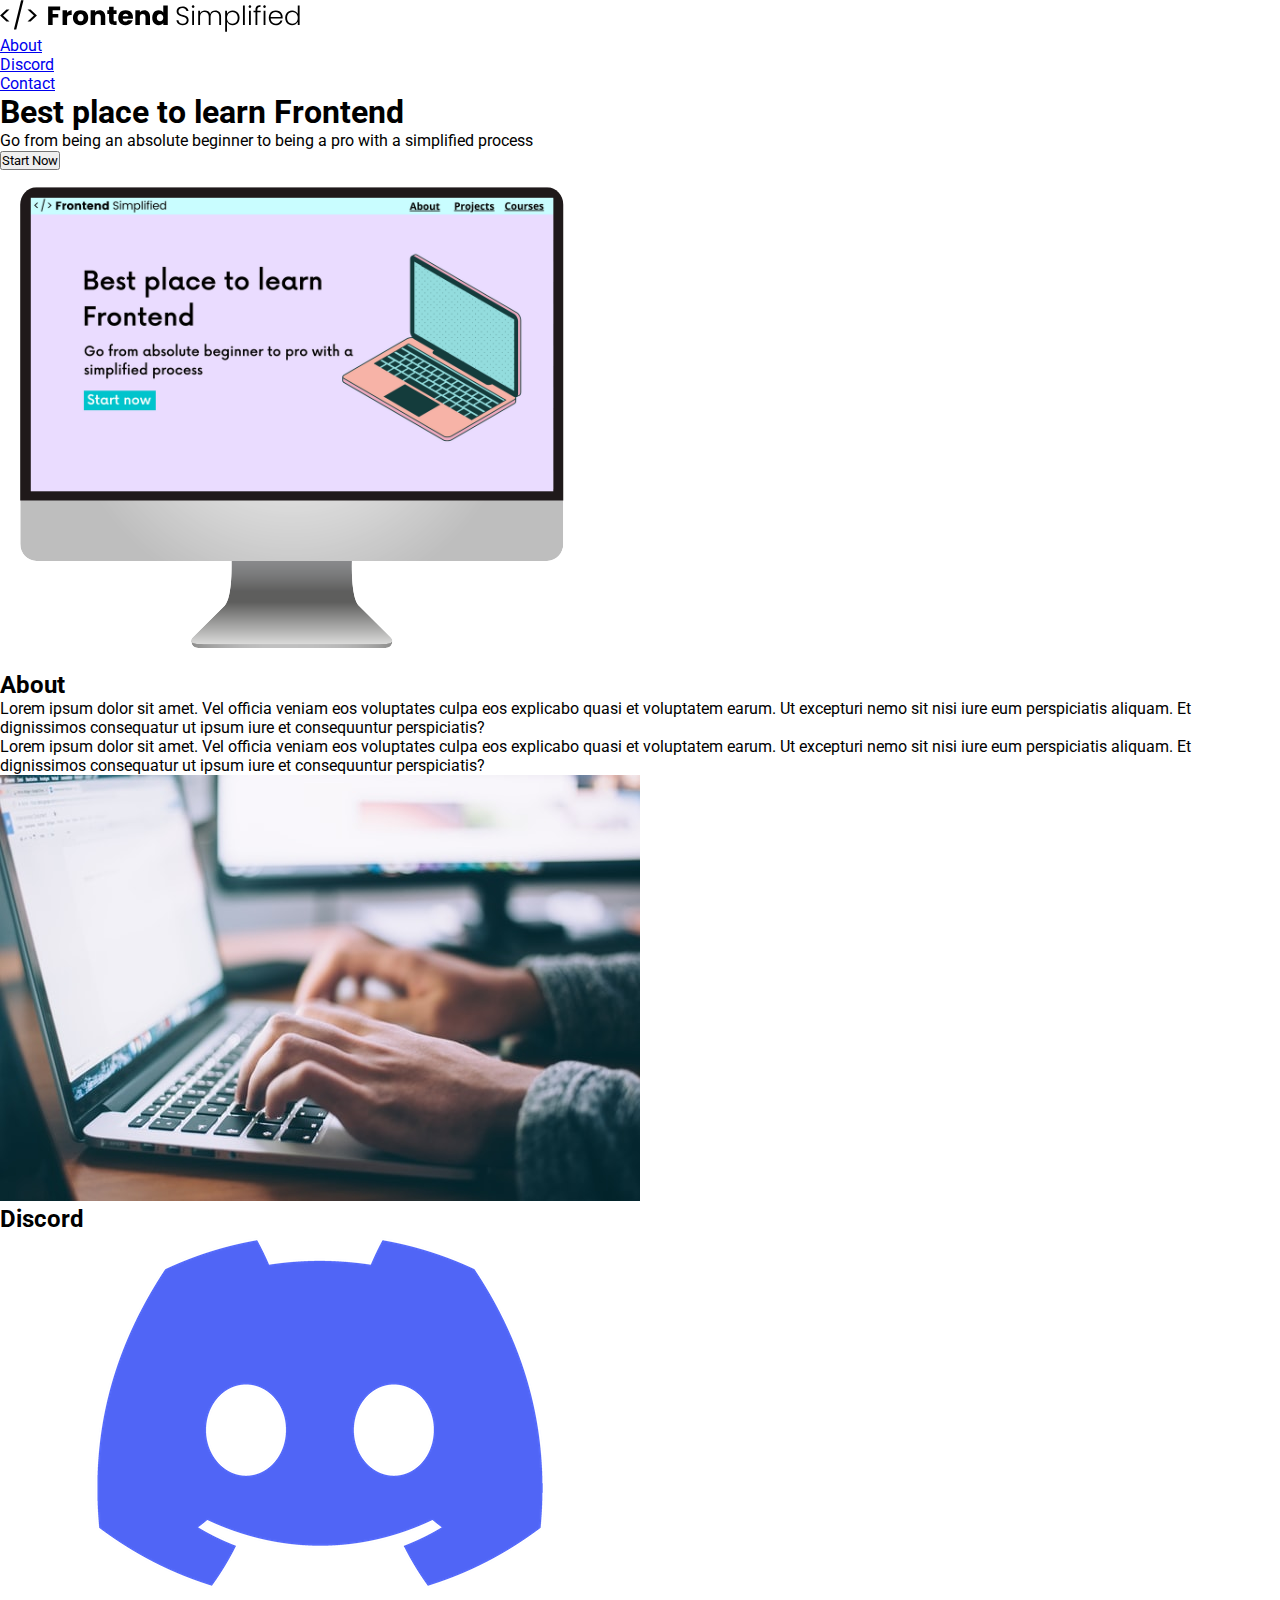
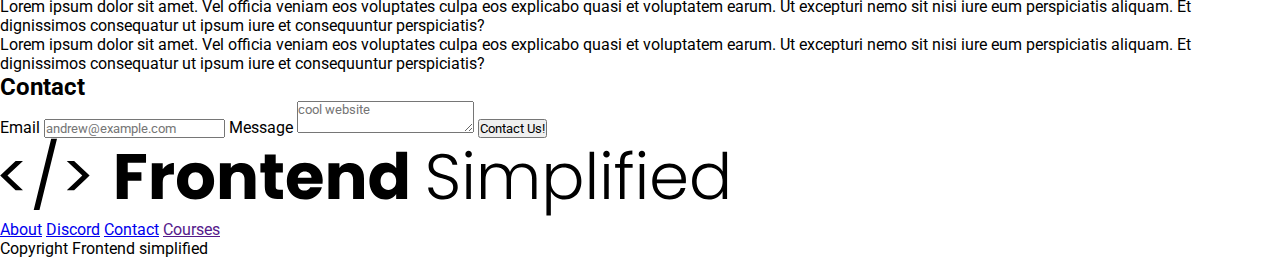
<file: Project 1/index.html>
<!DOCTYPE html>
<html lang="en">
<head>
    <meta charset="UTF-8">
    <meta name="viewport" content="width=device-width, initial-scale=1.0">
    <title>Document</title>
    <link rel="stylesheet" href="style.css">
</head>
<body>
    <section>
        <nav>
            <img src="./HTML Practise Assets/FES.svg" class="logo" alt="">
            <ul>
                <li><a href="#about">About</a></li>
                <li><a href="#discord">Discord</a></li>
                <li><a href="#contact">Contact</a></li>
            </ul>
        </nav>
        <header>
            <div class="row">
            <div class="home__description">
                <h1>Best place to learn Frontend</h1>
                <p class ="subheader">Go from being an absolute beginner to being a pro with a simplified process</p>
                <button class="home__description--button">Start Now</button>
            </div>
            <figure>
                <img src="./HTML Practise Assets/laptop.png" alt="Home Page Image">

            </figure>
        </header>
    </section>
            </div>
    <main>
        <section id="about">
            <h2>About</h2>
            <div class="row">
            <div class="section__description">
            <div class="section__description--wrapper">
                <p class="section__description--para">Lorem ipsum dolor sit amet. Vel officia veniam eos voluptates culpa eos explicabo quasi et voluptatem earum. Ut excepturi nemo sit nisi iure eum perspiciatis aliquam. Et dignissimos consequatur ut ipsum iure et consequuntur perspiciatis?</p>

                <p class="section__description--para">Lorem ipsum dolor sit amet. Vel officia veniam eos voluptates culpa eos explicabo quasi et voluptatem earum. Ut excepturi nemo sit nisi iure eum perspiciatis aliquam. Et dignissimos consequatur ut ipsum iure et consequuntur perspiciatis?</p>
            </div>
            <figure class="about__image--wrapper">
                <img src="./HTML Practise Assets/about.jpg" alt="">
            </figure>
            </div>
            </div>
        </section>

        <section id="discord">
            <h2>Discord</h2>
            <div class="row">
            <div class="section__description">
            <figure class="about__image--wrapper">
                <img src="./HTML Practise Assets/discord.png" alt="">
            </figure>
            <div class="section__description--wrapper">
                <p class="section__description--para">Lorem ipsum dolor sit amet. Vel officia veniam eos voluptates culpa eos explicabo quasi et voluptatem earum. Ut excepturi nemo sit nisi iure eum perspiciatis aliquam. Et dignissimos consequatur ut ipsum iure et consequuntur perspiciatis?</p>

                <p class="section__description--para">Lorem ipsum dolor sit amet. Vel officia veniam eos voluptates culpa eos explicabo quasi et voluptatem earum. Ut excepturi nemo sit nisi iure eum perspiciatis aliquam. Et dignissimos consequatur ut ipsum iure et consequuntur perspiciatis?</p>
            </div>
            </div>
            </div>
        </section>
        
        <section id="contact">
            <h2>Contact</h2>
            <form>
                <label>Email</label>
                <input type="email" placeholder="andrew@example.com">
                <label>Message</label>
                <textarea type="text" placeholder="cool website"></textarea>
                <button>Contact Us!</button>

            </form>
        </section>
    </main>

    <footer>
        <img  class="footer__logo" src="./HTML Practise Assets/FES.svg" alt="">
        <div class="footer__links">
            <a class="footer__link" href="#about">About</a>
            <a class="footer__link" href="#discord">Discord</a>
            <a class="footer__link" href="#contact">Contact</a>
            <a class="footer__link" href="">Courses</a>
        </div>
        <p>Copyright Frontend simplified</p>
    </footer>
</body>
</html>
</file>
<file: Project 1/style.css>
@import url('https://fonts.googleapis.com/css2?family=Roboto:ital,wght@0,100..900;1,100..900&display=swap');

*{
    padding: 0;
    margin: 0;
    box-sizing: border-box;
    font-family: "Roboto", sans-serif;

}

.nav{
    height: 70px;
    display: flex;
    justify-content: space-between;
    align-items: center;
    padding: 0 16px;
}

.logo{
    width: 300px;
}

.ul{
    display: flex;
    
}

.li{
    list-style-type: none;
    padding: 16px;
}
</file>
